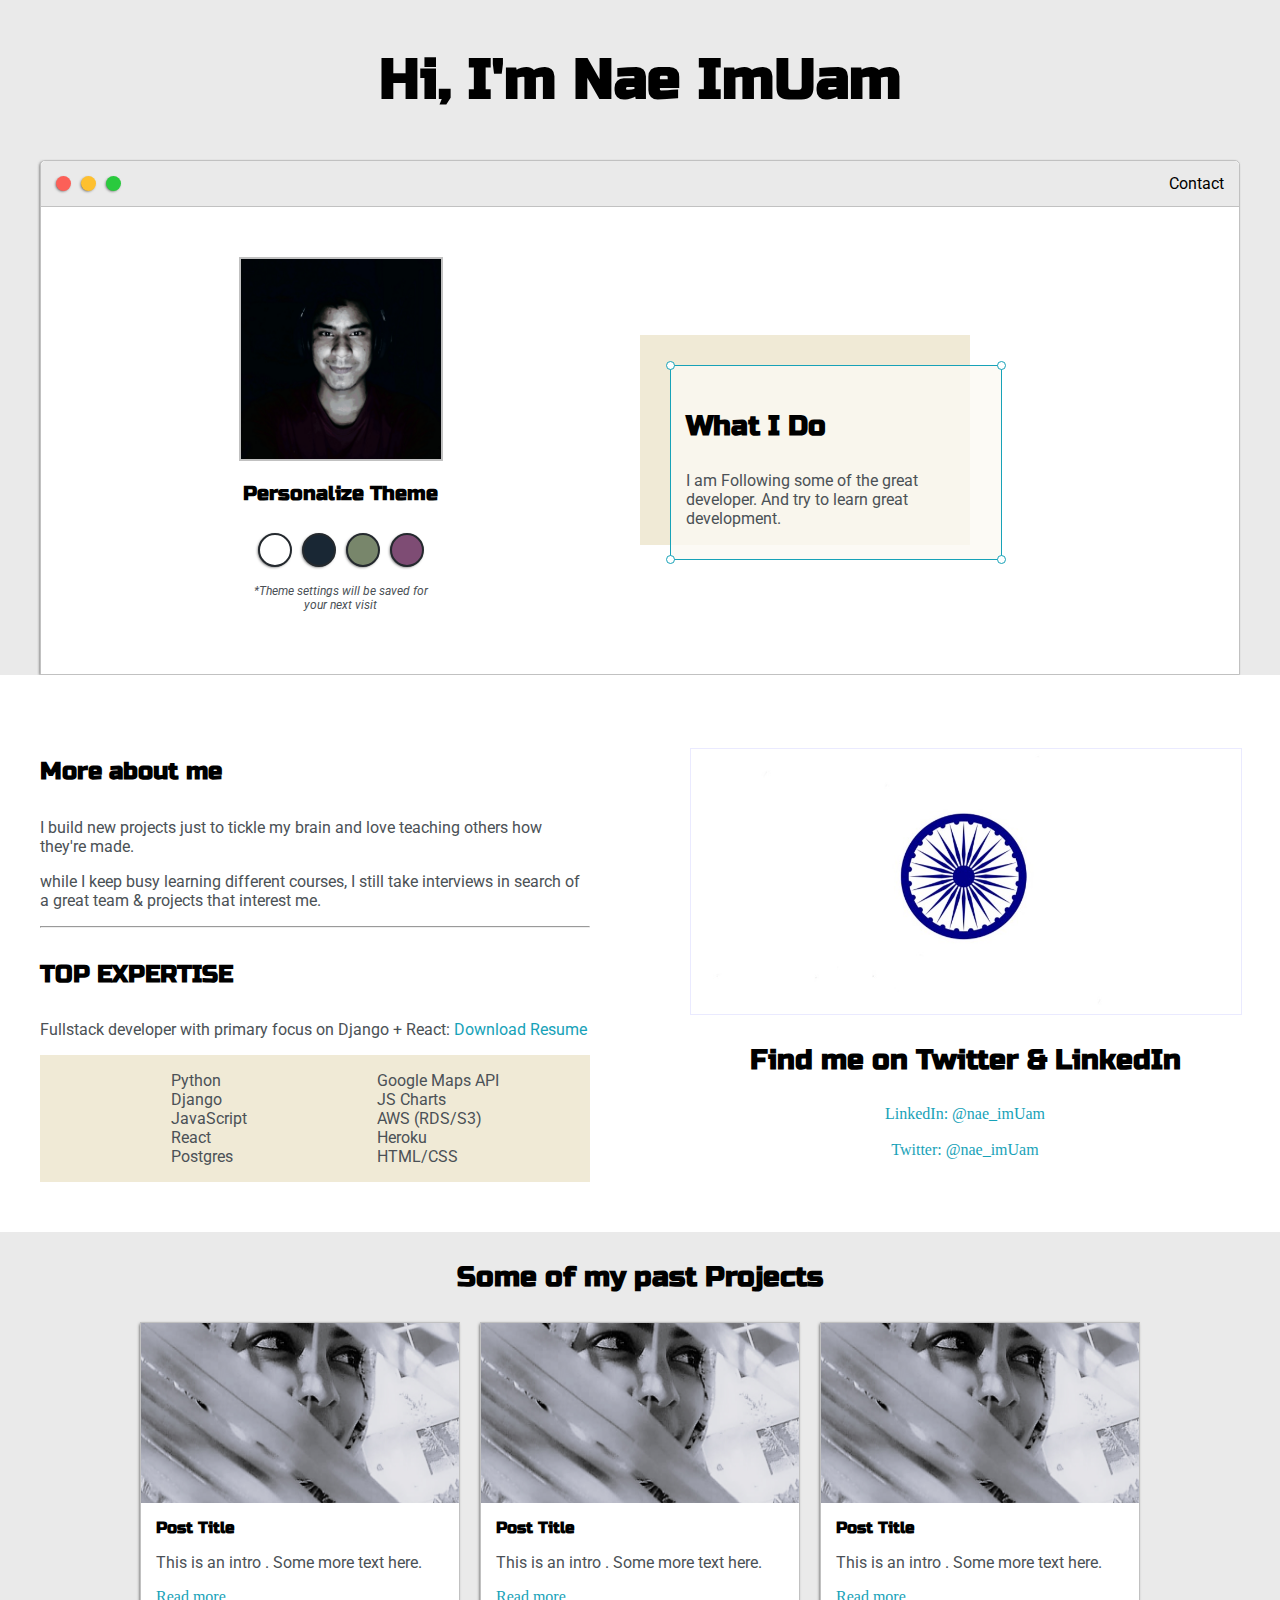
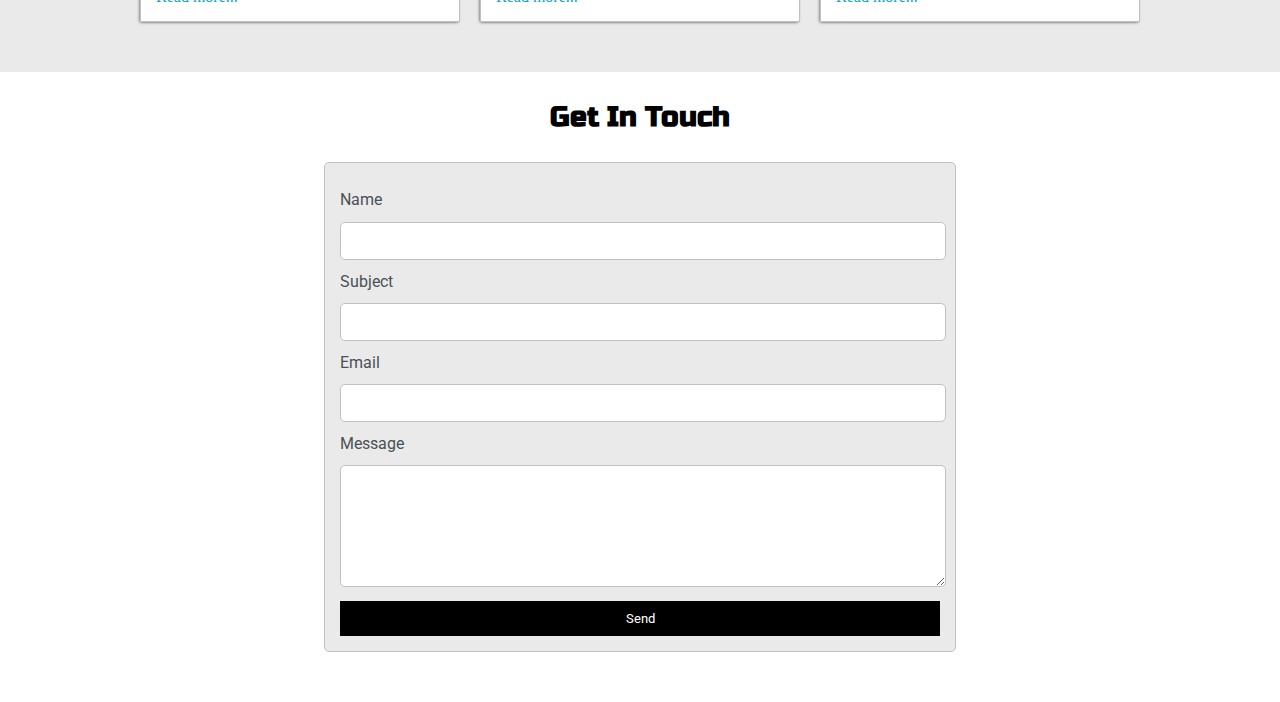
<file: index.html>
<!DOCTYPE html>
<html lang="en" dir="ltr">
  <head>
    <meta charset="utf-8">
    <meta name="viewport" content="width=device-width, initial-scale=1, maximum-scale=1, minimum-scale=1">
    <title>Nae ImUam</title>
    <link rel="preconnect" href="https://fonts.googleapis.com">
    <link rel="preconnect" href="https://fonts.gstatic.com" crossorigin>
    <link href="https://fonts.googleapis.com/css2?family=Russo+One&display=swap" rel="stylesheet">
    <link href="https://fonts.googleapis.com/css2?family=Roboto:wght@500&family=Russo+One&display=swap" rel="stylesheet">

    <link rel="stylesheet" href="default.css">

    <link id="theme-style" rel="stylesheet" href="">


  </head>
  <body>
    <section class="s1">
      <div class="main-container">
        <div class="greeting-wrapper">
          <h1>Hi, I'm Nae ImUam</h1>
        </div>

        <div class="intro-wrapper">
          <div class="nav-wrapper">
            <div class="dots-wrapper">
              <div id="dot-1" class="browser-dot"></div>
              <div id="dot-2" class="browser-dot"></div>
              <div id="dot-3" class="browser-dot"></div>

            </div>
            <ul id="navigation">
              <li><a href="#">Contact</a></li>
             </ul>

          </div>
          <div class="left-column">
            <img id="profile_pic" src="images/me.jpg">
            <h5 style="text-align: center; line-height: 0;">Personalize Theme</h5>

            <div id="theme-options-wrapper">
              <div data-mode="light" id="light-mode" class="theme-dot"></div>
              <div data-mode="blue" id="blue-mode" class="theme-dot"></div>
              <div data-mode="green" id="green-mode" class="theme-dot"></div>
              <div data-mode="purple" id="purple-mode" class="theme-dot"></div>
            </div>

            <p id="settings-note">*Theme settings will be saved for <br> your next visit</p>
          </div>
          <div class="right-column">
            <div id="preview-shadow">
              <div id="preview">
                <div id="corner-tl" class="corner"></div>
                <div id="corner-tr" class="corner"></div>
                <h3>What I Do</h3>
                <p>I am Following some of the great developer. And try to learn great development.</p>
                <div id="corner-bl" class="corner"></div>
                <div id="corner-br" class="corner"></div>
              </div>
            </div>
          </div>

        </div>
      </div>
    </section>

    <section class="s2">
      <div class="main-container">
        <div class="about-wrapper">
          <div class="about-me">
            <h4>More about me</h4>

            <p>I build new projects just to tickle my brain and love teaching others how they're made.</p>

            <p>while I keep busy learning different courses, I still take interviews in search of a great team & projects that interest me.</p>

            <hr>

            <h4>TOP EXPERTISE</h4>

            <p>Fullstack developer with primary focus on Django + React: <a target="_blank" href="resume.pdf">Download Resume</a></p>

            <div id="skills">
              <ul>
                <li>Python</li>
                <li>Django</li>
                <li>JavaScript</li>
                <li>React</li>
                <li>Postgres</li>
              </ul>

              <ul>
                <li>Google Maps API</li>
                <li>JS Charts</li>
                <li>AWS (RDS/S3)</li>
                <li>Heroku</li>
                <li>HTML/CSS</li>
              </ul>


            </div>


          </div>

          <div class="social-links">
            <img id="social_img" src="images/me3.jpg">
            <h3>Find me on Twitter & LinkedIn</h3>
            <a target="_blank" href="#">LinkedIn: @nae_imUam</a>
            <br>
            <a target="_blank" href="#">Twitter: @nae_imUam</a>

          </div>
        </div>
      </div>
    </section>

    <section class="s1">
      <div class="main-container">
        <h3 style="text-align: center;">Some of my past Projects</h3>

        <div class="post-wrapper">

          <div class="">
            <div class="post">
              <img class="thumbnail" src="images/me2.jpg" >
              <div class="post-preview">
                <h6 class="post-title">Post Title</h6>
                <p class="post-intro">This is an intro . Some more text here. </p>
                <a href="post.html">Read more...</a>
              </div>
            </div>
          </div>

          <div class="">
            <div class="post">
              <img class="thumbnail" src="images/me2.jpg" >
              <div class="post-preview">
                <h6 class="post-title">Post Title</h6>
                <p class="post-intro">This is an intro . Some more text here. </p>
                <a href="#">Read more...</a>
              </div>
            </div>
          </div>

          <div class="">
            <div class="post">
              <img class="thumbnail" src="images/me2.jpg" >
              <div class="post-preview">
                <h6 class="post-title">Post Title</h6>
                <p class="post-intro">This is an intro . Some more text here. </p>
                <a href="#">Read more...</a>
              </div>
            </div>
          </div>

        </div>
      </div>
    </section>

    <section class="s2">
      <div class="main-container">
        <h3 style="text-align: center;">Get In Touch</h3>

        <form id="contact-form">
          <label>Name</label>
          <input class="input-field" type="text" name="name">

          <label>Subject</label>
          <input class="input-field" type="text" name="subject">

          <label>Email</label>
          <input class="input-field" type="text" name="email">

          <label>Message</label>
          <textarea class="input-field" type="text" name="message"></textarea>


          <input id="submit-btn" type="submit" value="Send">
        </form>
      </div>
    </section>

    <script type="text/javascript" src="script.js"></script>


  </body>
</html>
</file>
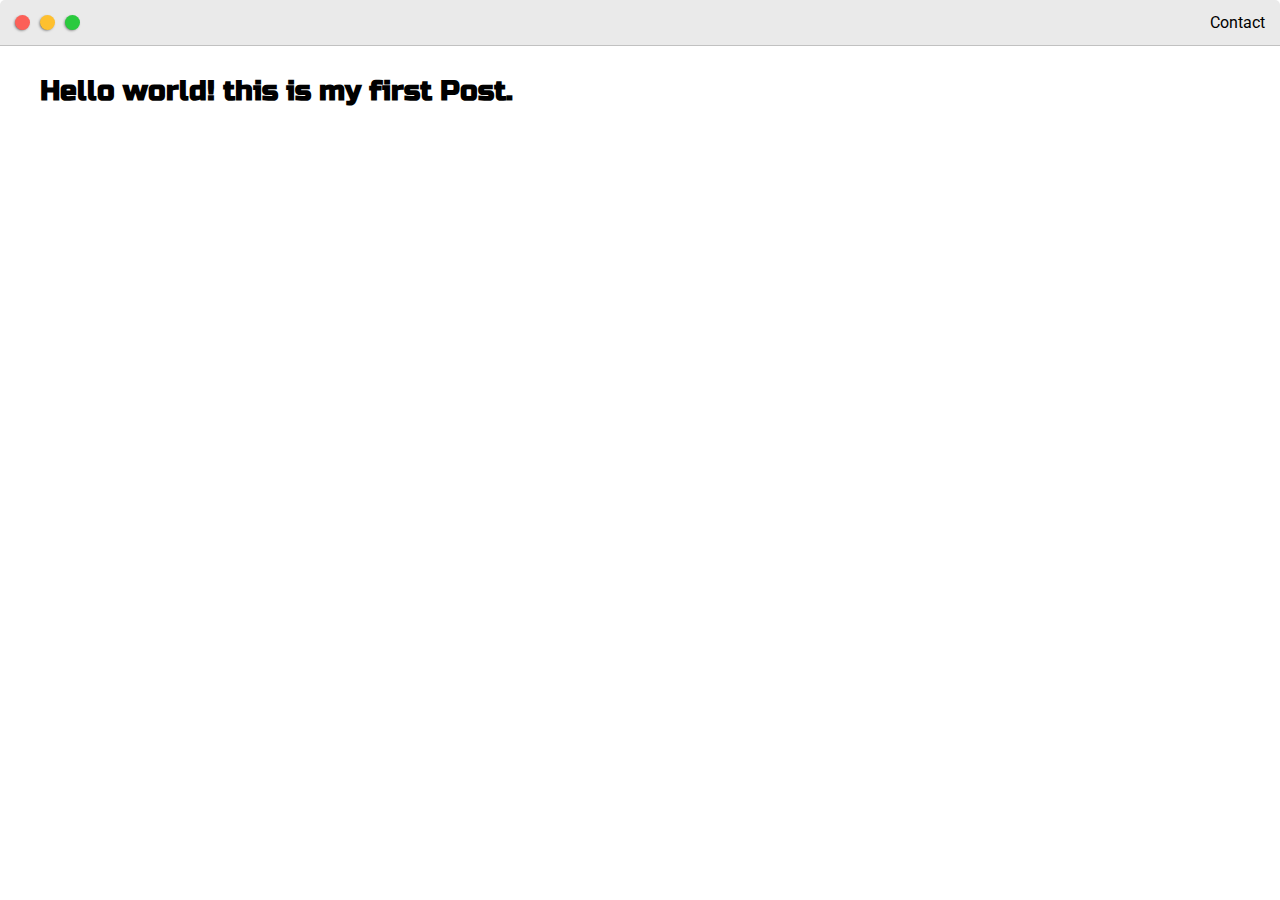
<file: post.html>
<!DOCTYPE html>
<html lang="en" dir="ltr">
  <head>
    <meta charset="utf-8">
    <meta name="viewport" content="width=device-width, initial-scale=1, maximum-scale=1, minimum-scale=1">
    <title>Post Name</title>

    <link rel="preconnect" href="https://fonts.googleapis.com">
    <link rel="preconnect" href="https://fonts.gstatic.com" crossorigin>
    <link href="https://fonts.googleapis.com/css2?family=Russo+One&display=swap" rel="stylesheet">
    <link href="https://fonts.googleapis.com/css2?family=Roboto:wght@500&family=Russo+One&display=swap" rel="stylesheet">

    <link rel="stylesheet" href="default.css">

  </head>
  <body>

    <div class="nav-wrapper">
      <div class="dots-wrapper">
        <div id="dot-1" class="browser-dot"></div>
        <div id="dot-2" class="browser-dot"></div>
        <div id="dot-3" class="browser-dot"></div>

      </div>
      <ul id="navigation">
        <li><a href="#">Contact</a></li>
       </ul>
    </div>


    <div class="main-container">
      <h3>Hello world! this is my first Post. </h3>
    </div>
  </body>
</html>
</file>
<file: default.css>
:root{
  --mainColor:#eaeaea;
  --secondaryColor: #fff;

  --borderColor: #c1c1c1;

  --mainText: black;
  --secondaryText: #4b5156;

  --themeDotBorder: #24292e;

  --previewBg: rgb(251, 249, 243, 0.8);
  --previewShadow: #f0ead6;

  --buttonColor:black;

}




html, body {
  padding: 0;
  margin: 0;
}

body *{
  transition: 0.3s;
}

h1, h2, h3, h4, h5, h6, strong {
  color: var(--mainText);
  font-family: 'Russo One', sans-serif;
}

p, li, span, label, input, textarea {
  color: var(--secondaryText);
  font-family: 'Roboto', sans-serif;

}

a{
  text-decoration: none;
  color: #17a2b8;
}

ul{
  list-style: none;
}

h1{font-size: 56px;}
h2{font-size: 36px;}
h3{font-size: 28px;}
h4{font-size: 24px;}
h5{font-size: 20px;}
h6{font-size: 16px;}


.s1{
  background-color: var(--mainColor);
  border-bottom: var(--borderColor);
  overflow: auto;
}

.s2{
  background-color: var(--secondaryColor);
  border-bottom: var(--borderColor);
}

.main-container {
  width: 1200px;
  margin: 0 auto;
}

.greeting-wrapper{
  display: grid;
  text-align: center;
  align-content: center;
  min-height: 10em;
}

.intro-wrapper {
  background-color: var(--secondaryColor);
  border: 1px solid var(--borderColor);
  border-radius: 5px 5px 0 0;

  -webkit-box-shadow: -1px 1px 3px -1px rgba(0,0,0,0.75);
  -moz-box-shadow: -1px 1px 3px -1px rgba(0,0,0,0.75);
  box-shadow: -1px 1px 3px -1px rgba(0,0,0,0.75);

  display: grid;
  grid-template-columns: 1fr 1fr;
  grid-template-areas:
      'nav-wrapper nav-wrapper'
      'left-column right-column'


}

.nav-wrapper {
  border-radius: 5px 5px 0 0;
  grid-area: nav-wrapper;
  border-bottom: 1px solid var(--borderColor);
  display: flex;
  align-items: center;
  justify-content: space-between;
  background-color: var(--mainColor);

}



#navigation {
  margin: 0;
  padding: 10px;
}

#navigation a{
  color: var(--mainText);
}


#navigation li {
  display: inline;
  margin-right: 5px;
  margin-left: 5px;
}

.dots-wrapper{
  display: flex;
  padding: 10px;

}

#dot-1{
  background-color: #fc6058;
}
#dot-2{
  background-color: #fec02f;
}
#dot-3{
  background-color: #2aca3e;
}

.browser-dot{
  background-color: black;
  height: 15px;
  width: 15px;
  border-radius: 50%;
  margin: 5px;

  -webkit-box-shadow: -1px 1px 3px -1px rgba(0,0,0,0.75);
  -moz-box-shadow: -1px 1px 3px -1px rgba(0,0,0,0.75);
  box-shadow: -1px 1px 3px -1px rgba(0,0,0,0.75);
}




.left-column {
  grid-area: left-column;
  padding-top: 50px;
  padding-bottom: 50px;

}

#profile_pic{
  display: block;
  margin: 0 auto;
  height: 200px;
  width: 200px;
  object-fit: cover;
  border: 2px solid var(--borderColor);

}

#theme-options-wrapper{
  display: flex;
  justify-content: center;
}

.theme-dot{
  height: 30px;
  width: 30px;
  background-color: black;
  border-radius: 50%;

  margin: 5px;
  border: 2px solid var(--themeDotBorder);

  -webkit-box-shadow: -1px 1px 3px -1px rgba(0,0,0,0.75);
  -moz-box-shadow: -1px 1px 3px -1px rgba(0,0,0,0.75);
  box-shadow: -1px 1px 3px -1px rgba(0,0,0,0.75);

  cursor: pointer;
}

.theme-dot:hover{
  border-width: 5px;
}

#light-mode{
  background-color: #fff;
}

#blue-mode{
  background-color: #192734;
}

#green-mode{
  background-color: #78866b;
}

#purple-mode{
  background-color: #7e4c74;
}

#settings-note{
  font-size: 12px;
  font-style: italic;
  text-align: center;
}


.right-column {

  grid-area: right-column;
  display: grid;
  align-content: center;

  padding-top: 50px;
  padding-bottom: 50px;

}

#preview-shadow{
  background-color: var(--previewShadow);
  width: 300px;
  height: 180px;
  padding-left: 30px;
  padding-top: 30px;
}

#preview{
  width: 300px;
  border: 1.5px solid #17a2b8;
  background-color: var(--previewBg);
  padding: 15px;
  position: relative;

}

.corner{
  width: 7px;
  height: 7px;
  border-radius: 50%;
  border: 1.5px solid #17a2b8;
  background-color: #fff;
  position: absolute;
}

#corner-tl{
  top: -5px;
  left: -5px;
}
#corner-tr{
  top: -5px;
  right: -5px;
}
#corner-bl{
  bottom: -5px;
  left: -5px;
}
#corner-br{
  bottom: -5px;
  right: -5px;
}

.about-wrapper{
  display: grid;
  grid-template-columns: repeat(auto-fit, minmax(320px, 1fr));
  padding-top: 50px;
  padding-bottom: 50px;
  gap: 100px;
}

#skills{
  display: flex;
  justify-content: space-evenly;
  background-color: var(--previewShadow);

}

.social-links{
  display: grid;
  align-content: center;
  text-align: center;

}

#social_img{
  width: 100%;

  border: 1px solid #eaeaff
}

.post-wrapper {
  display: grid;
  grid-template-columns: repeat(auto-fit, 320px);
  gap: 20px;
  justify-content: center;
  padding-bottom: 50px;
}

.post{
  border: 1px solid var(--borderColor);

  -webkit-box-shadow: -1px 1px 3px -1px rgba(0,0,0,0.75);
  -moz-box-shadow: -1px 1px 3px -1px rgba(0,0,0,0.75);
  box-shadow: -1px 1px 3px -1px rgba(0,0,0,0.75);
}


.thumbnail{
  display: block;
  width: 100%;
  height: 180px;
  object-fit: cover;
}

.post-preview{
  background-color: #fff;
  padding: 15px;
}

.post-title{
  color:black;
  margin: 0;
}

.post-intro{
  color: #4b5156;
  font-size: 16px;
}

#contact-form{
  display: block;
  max-width: 600px;
  margin: 0 auto;
  border: 1px solid var(--borderColor);
  padding: 15px;
  border-radius: 5px;
  background-color: var(--mainColor);
  margin-bottom: 50px;
}

#contact-form label{
  line-height: 2.7em;
}

#contact-form textarea{
  min-height: 100px;
  font-size: 14px;
}

.input-field{
  width: 100%;
  padding-top: 10px;
  padding-bottom: 10px;
  background-color: var(--secondaryColor);
  border-radius: 5px;
  border: 1px solid var(--borderColor);
  font-size: 14px;
}

#submit-btn{
  margin-top: 10px;
  width: 100%;
  padding-bottom: 10px;
  padding-top: 10px;
  color: #fff;
  background-color: var(--buttonColor);
  border: none;
}




@media screen and (max-width: 1200px) {
  .main-container{
    width: 95%;
  }
}


@media screen and (max-width: 800px) {

  .intro-wrapper {

    grid-template-columns: 1fr;
    grid-template-areas:
        'nav-wrapper'
        'left-column'
        'right-column'
  }

  .right-column{
    justify-content: center;
  }

}
</file>
